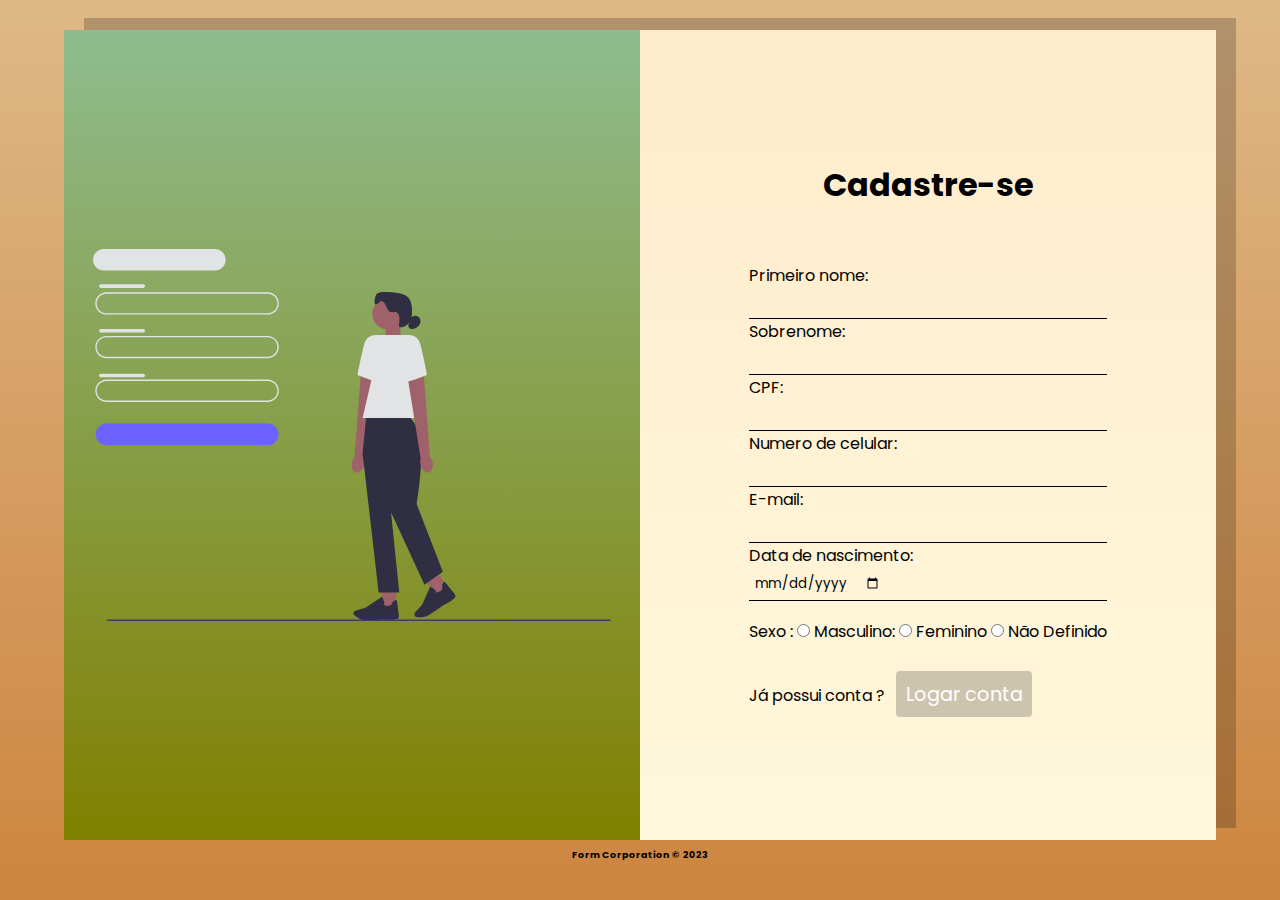
<file: index.html>
<!DOCTYPE html>
<html lang="pt-br">

<head>
    <meta charset="UTF-8">
    <meta name="viewport" content="width=device-width, initial-scale=1.0">
    <title>Formulario desktop</title>
    <link rel="stylesheet" href="index.css">

    <link rel="preconnect" href="https://fonts.googleapis.com">
    <link rel="preconnect" href="https://fonts.gstatic.com" crossorigin>
    <link href="https://fonts.googleapis.com/css2?family=Montserrat:wght@100&family=Poppins&display=swap"
        rel="stylesheet">

    
</head>

<body>
    <!-- tirei a fildset do role para pois usei a box-shadow para ter um efeito melhor de separação -->
    <div class="container">

        <div class="form-welcome">
            <img src="imagens/undraw_sign_up_n6im.svg" alt="img-formulario">

        </div>


        <div class="form-main">
            <form action="#">
                <h1 id="h1page1">Cadastre-se</h1>
                <!-- for="name" sendo igual ID cria melhor experiencia  -->
                <div class="input-box">
                    <label for="nome">Primeiro nome:</label>
                    <input type="text"class="slot" name="name" id="nome" required>
                </div>

                <div class="input-box">
                    <label for="last">Sobrenome:</label>
                    <input type="text" class="slot" name="ultimo" id="last" required>
                </div>

                <div class="input-box">
                    <label for="cpf">CPF:</label> 
                    <input type="text" class="slot" name="identifica" id="cpf" required>
                </div>

                <div class="input-box">
                    <label for="celular">Numero de celular:</label>
                    <input type="text" class="slot" name="contato1" id="celular" required>
                </div>


                <div class="input-box">
                    <label for="mail">E-mail:</label>
                    <input type="email" class="slot" name="emai" id="mail" required>
                </div>

                <div class="input-box">
                    <label for="time">Data de nascimento:</label>
                    <input type="date" class="slot" name="tempo" id="time" required>
                </div>

                <!-- Para o Radio marcar apenas 1 box necessario possuir o mesmo name -->
                <div class="input_radio">
                    <label for="sex">Sexo :</label>
                    <input type="radio" class="radio_sex" name="sexo" id="rad1mas" required>
                    <label for="rad1mas">Masculino:</label>

                    <input type="radio" class="radio_sex" name="sexo" id="rad1fem" required>
                    <label for="rad1fem">Feminino</label>

                    <input type="radio" class="radio_sex" name="sexo" id="rad1nem" required>
                    <label for="rad1nem">Não Definido</label>
                </div>
                
                        <div class="access">
                       Já possui conta ? 
                        <a class="direcao" id="bt_redirecionar" href="landing_page.html">
                            
                            Logar conta  </a>  
                        </div>
                    

                    <!--   -->

        </div>
        <!-- div final acima -->
        </form>
    </div>
    <footer>
        <div class="original">
            <h3>Form Corporation © 2023</h3>
        </div>
        

    </footer>



</body>

</html>
</file>
<file: index.css>
* {
    margin: 0px;
    padding: 0px;
    box-sizing: border-box;
    font-family: 'Poppins', sans-serif;
}

body {
    width: 100vw;
    height: 100vh;
    display: flex;
    justify-content: center;
    align-items: center;
    flex-direction: column;
    background: linear-gradient(#DEB887, #CD853F);
}

.container {
    width: 90vw;
    height: 90vh;
    display: flex;
    box-shadow: 20px -12px rgba(0, 0, 0, 0.2);


}

.form-welcome {

    width: 50%;
    display: flex;
    justify-content: center;
    background: linear-gradient(#8FBC8F, #808000);
}

.form-welcome img {
    width: 90%;
}


.form-main {
    width: 50%;
    display: flex;
    align-items: center;
    justify-content: center;
    background: linear-gradient(#FFEBCD, #FFF8DC);
    flex-direction: column;
}


#h1page1 {
    text-align: center;
    margin-bottom: 15%;
}


.input-box {
    align-items: center;
    justify-content: center;
    font-family: 'Poppins', sans-serif;
}

.slot {
    width: 100%;
    display: flex;
    padding: 5px;
    border: none;
    border-bottom: 1px solid #000;
    background: transparent;
    outline: none;
}

.input_radio {
    margin-top: 5%;
}



.original{
    font-family: sans-seri;
    text-align: center;
    display: flex;
    flex-direction: column;
    font-size: 0.5em;
    align-items: center;
    justify-content: center;
    flex-direction: column;

   
}


.access {
    margin-top: 10%;

}


.direcao  {
    margin: 2%;
    padding: 0.5em ;
    width: 45%;
    font-family: 'Poppins', sans-serif;
    border-radius: 4px;
    border-style: none;
    justify-content: center;
    background-color: rgba(0, 0, 0, 0.2);

}

a {  font-size: 1.2rem;
     font-family: 'popins';
    text-decoration:none;
    color: #ffff;
}

footer{
    margin: 0.5em;
    display: flex;
    flex-direction:column;
}

@media screen {
    
}
</file>
